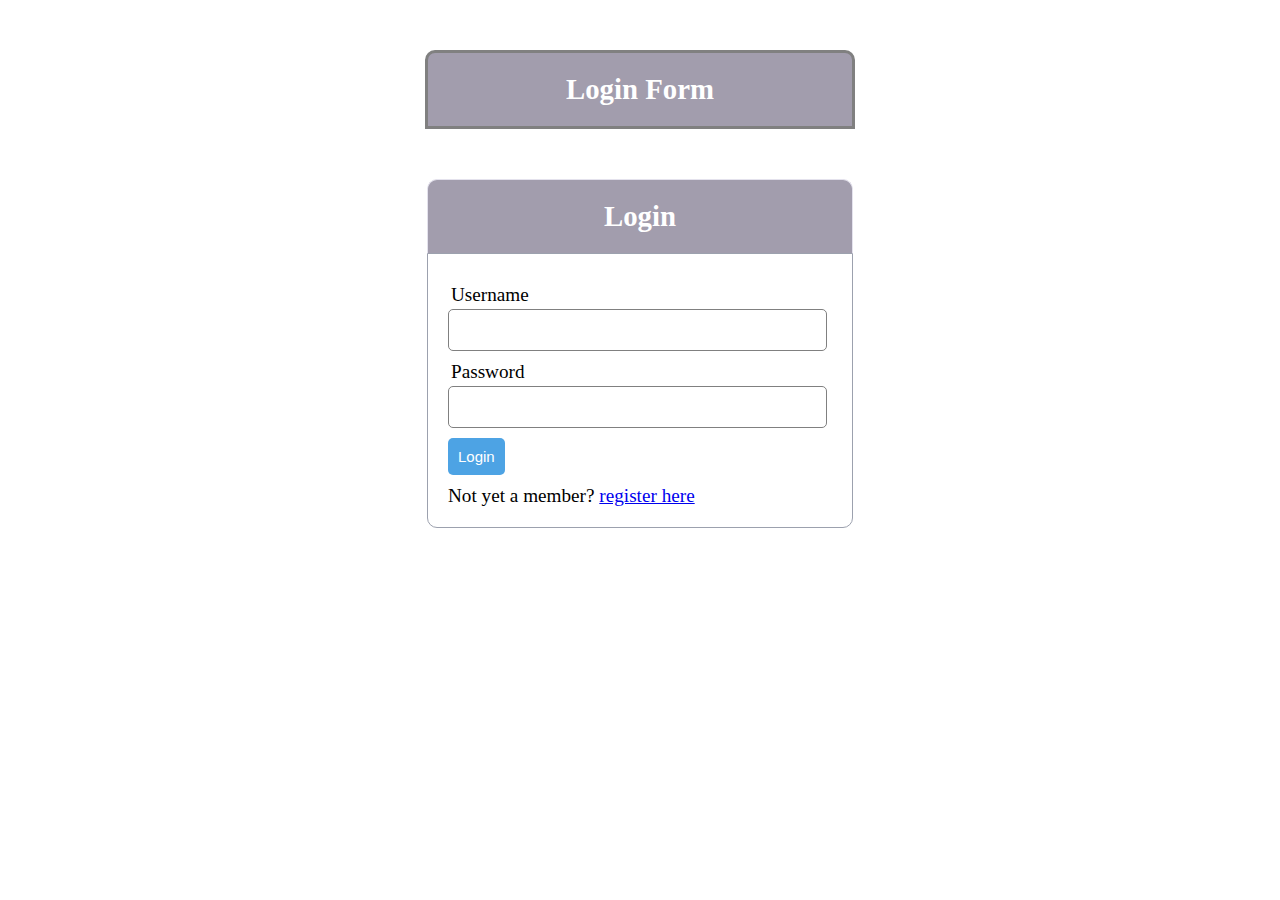
<file: log.html>
<!DOCTYPE html>
<html>
<head>
  <title>Login form</title>
  <link rel="stylesheet" type="text/css" href="styled.css">
</head>
<body style="background-color:white;">
<div width="300px"; class="header" style="border:3px solid gray; background: color #00FFFF;">
  	<h2>Login Form</h2>
  </div>
  <div class="header">
  	<h2>Login</h2>
  </div>
	 
  <form >
  
  	<div class="input-group">
  		<label>Username</label>
  		<input type="text" name="username" >
  	</div>
  	<div class="input-group">
  		<label>Password</label>
  		<input type="password" name="password">
  	</div>
  	<div class="input-group">
  		<button type="submit" class="btn" name="login_user">Login</button>
  	</div>
  	<p>
  		Not yet a member? <a href="reg.html">register here</a>
  	</p>
  </form>
</body>
</html>
</file>
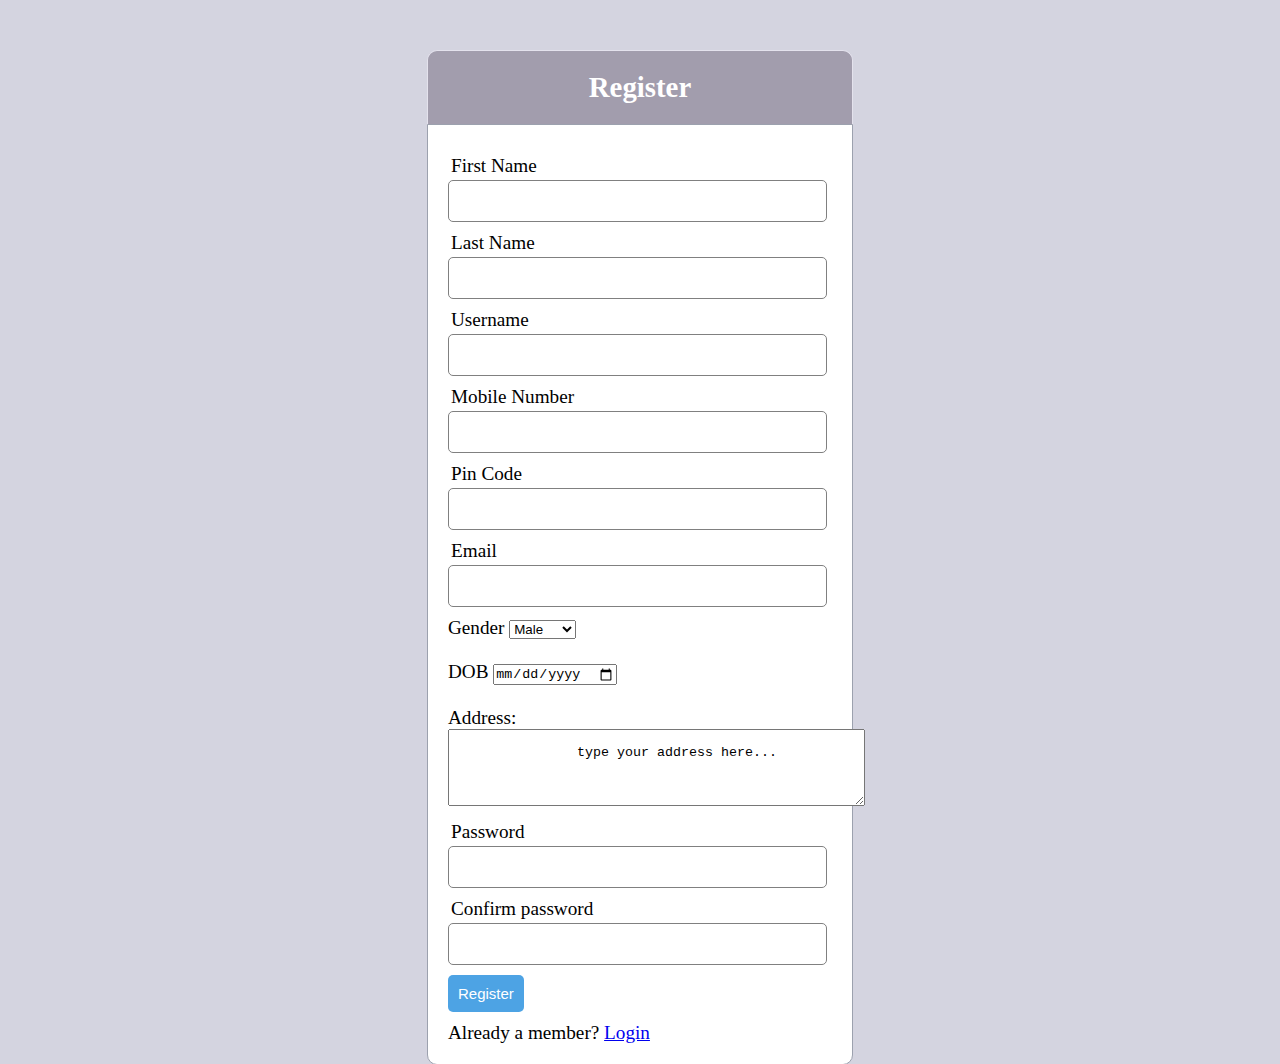
<file: reg.html>
<!DOCTYPE html>
<html>
<head>
  <title>Registration Form</title>
  <link rel="stylesheet" type="text/css" href="styled.css">
</head>
<body>
  <div class="header">
  	<h2>Register</h2>
  </div>
	
  <form >
	<div class="input-group">
  	  <label>First Name</label>
  	  <input type="text" name="First Name">
  	</div>
	  <div class="input-group">
  	  <label>Last Name</label>
  	  <input type="text" name="Last Name">
  	</div>
  	<div class="input-group">
  	  <label>Username</label>
  	  <input type="text" name="username">
  	</div>
	  <div class="input-group">
  	  <label>Mobile Number</label>
  	  <input type="number" name="Mobile Number">
  	</div>
	  <div class="input-group">
  	  <label>Pin Code</label>
  	  <input type="number" name="Pin Code">
  	</div>
  	<div class="input-group">
  	  <label>Email</label>
  	  <input type="email" name="email" >
  	</div>

	  <label for="Gender">Gender</label>

	  <select name="Gender" id="cars">
		<option value="Male">Male</option>
		<option value="Female">Female</option>
	  </select><br><br>
	  <label for="birthday">DOB</label>
	  <input type="date" id="DOB" name="birthday"><br><br>
	  Address:<textarea rows="5" cols="50">  
		type your address here...
	
		</textarea>  
  	<div class="input-group">
  	  <label>Password</label>
  	  <input type="password" name="password_1">
  	</div>
  	<div class="input-group">
  	  <label>Confirm password</label>
  	  <input type="password" name="password_2">
  	</div>
  	<div class="input-group">
  	  <button type="submit" class="btn" name="reg_user" >Register</button>
  	</div>
  	<p>
  		Already a member? <a href="log.html">Login</a>
  	</p>
  </form>
</body>
</html>
</file>
<file: styled.css>
* {
    margin: 0px;
    padding: 0px;
  }
  body {
    font-size: 120%;
    background: #d4d4e0;
  
			background-image: url('https://img.freepik.com/free-vector/hand-painted-watercolor-pastel-sky-background_23-2148902771.jpg?w=2000');
			background-repeat: no-repeat;
			background-size: cover;
		}
  
  
  .header {
    width: 30%;
    margin: 50px auto 0px;
    color: white;
    background: #a29dad;
    text-align: center;
    border: 1px solid #e4e2ed;
    border-bottom: none;
    border-radius: 10px 10px 0px 0px;
    padding: 20px;
  }
  form, .content {
    width: 30%;
    margin: 0px auto;
    padding: 20px;
    border: 1px solid #9ca1ae;
    background: white;
    border-radius: 0px 0px 10px 10px;
  }
  .input-group {
    margin: 10px 0px 10px 0px;
  }
  .input-group label {
    display: block;
    text-align: left;
    margin: 3px;
  }
  .input-group input {
    height: 30px;
    width: 93%;
    padding: 5px 10px;
    font-size: 16px;
    border-radius: 5px;
    border: 1px solid gray;
  }
  .btn {
    padding: 10px;
    font-size: 15px;
    color: white;
    background: #4da3e4;
    border: none;
    border-radius: 5px;
  }
  .error {
    width: 92%; 
    margin: 0px auto; 
    padding: 10px; 
    border: 1px solid #a94442; 
    color: #a94442; 
    background: #f2dede; 
    border-radius: 5px; 
    text-align: left;
  }
  .success {
    color: #3c763d; 
    background: #dff0d8; 
    border: 1px solid #3c763d;
    margin-bottom: 20px;
  }
</file>
